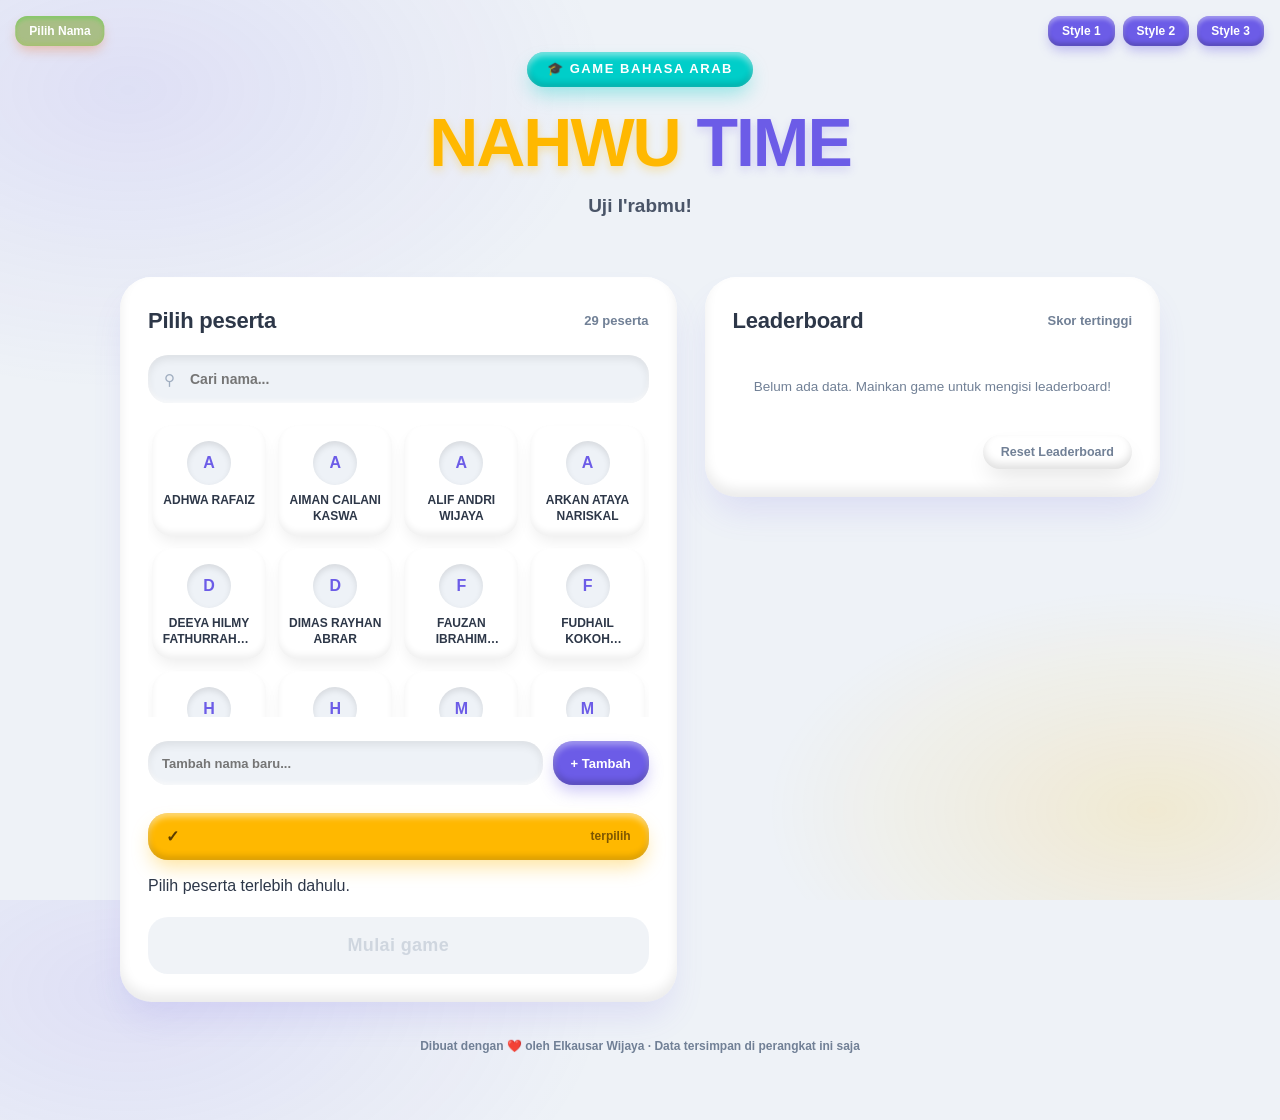
<file: index.html>
<!DOCTYPE html>
<html lang="id">
<head>
<meta charset="UTF-8">
<meta name="viewport" content="width=device-width, initial-scale=1.0">
<title>Nahwu Quiz — Bahasa Arab!</title>
<link id="theme-style" rel="stylesheet" href="style1.css">
</head>
<body>

<div class="wrap">

  <header class="hero">
    <span class="hero__eyebrow">🎓 Game Bahasa Arab</span>
    <h1 class="hero__title"><em>NAHWU</em> TIME</h1>
    <p class="hero__subtitle">Uji I'rabmu!</p>
  </header>
  <div class="link_picker">
    <button onclick="window.location.href='name-picker.html'">Pilih Nama</button>
  </div>
  <div class="style-switcher">
    <button onclick="changeStyle('style1.css')">Style 1</button>
    <button onclick="changeStyle('style2.css')">Style 2</button>
    <button onclick="changeStyle('style3.css')">Style 3</button>
  </div>

  <div class="grid-2">

    <!-- ============ PILIH PESERTA ============ -->
   <section class="panel">
  <div class="panel__head">
    <h2 class="panel__title">Pilih peserta</h2>
    <span class="panel__hint" id="participantCount"></span>
  </div>

  <div class="ps-search-row">
    <span class="ps-search-icon">&#9906;</span>
    <input
      type="search"
      id="participantSearch"
      class="ps-search-input"
      placeholder="Cari nama..."
      autocomplete="off"
      aria-label="Cari peserta"
    />
  </div>

  <div class="ps-list" id="participantList" role="list"></div>
  <p class="ps-empty" id="participantEmpty">Nama tidak ditemukan.</p>

  <div class="ps-add-row">
    <input
      type="text"
      id="addParticipantInput"
      class="ps-add-input"
      placeholder="Tambah nama baru..."
      maxlength="40"
      autocomplete="off"
      aria-label="Nama peserta baru"
    />
    <button type="button" id="addParticipantBtn" class="ps-add-btn">+ Tambah</button>
  </div>
  <p class="ps-add-error" id="addParticipantError"></p>

  <div class="ps-selected-bar" id="selectedBar" hidden>
    <span class="ps-selected-icon">&#10003;</span>
    <span class="ps-selected-name" id="selectedBarName"></span>
    <span class="ps-selected-label">terpilih</span>
  </div>

  <p class="select-warning" id="selectWarning">Pilih peserta terlebih dahulu.</p>
  <button class="cta" id="startBtn" disabled>Mulai game</button>
</section>

    <!-- ============ LEADERBOARD ============ -->
    <section class="panel">
      <div class="panel__head">
        <h2 class="panel__title">Leaderboard</h2>
        <span class="panel__hint">Skor tertinggi</span>
      </div>

      <div id="podium"></div>
      <table class="lb-table" id="lbTable">
        <thead>
          <tr>
            <th style="width:38px;">#</th>
            <th>Nama</th>
            <th style="text-align:right;">Skor</th>
          </tr>
        </thead>
        <tbody id="lbBody"></tbody>
      </table>
      <div id="lbEmpty" class="lb-empty" style="display:none;">Belum ada data. Mainkan game untuk mengisi leaderboard!</div>

      <div class="lb-actions">
        <button class="btn-ghost" id="resetLbBtn" type="button">Reset Leaderboard</button>
      </div>
    </section>

  </div>

  <p class="footer-note">Dibuat dengan ❤️ oleh Elkausar Wijaya · Data tersimpan di perangkat ini saja</p>
</div>

<!-- Confirm reset modal -->
<div class="modal-overlay" id="resetOverlay">
  <div class="modal">
    <div class="modal__icon">🗑️</div>
    <h3 class="modal__title">Reset Leaderboard?</h3>
    <p class="modal__text">Apakah Anda yakin ingin menghapus seluruh leaderboard? Tindakan ini tidak dapat dibatalkan.</p>
    <div class="modal__actions">
      <button class="btn-cancel" id="cancelResetBtn" type="button">Batal</button>
      <button class="btn-danger" id="confirmResetBtn" type="button">Ya, Hapus</button>
    </div>
  </div>
</div>

<script src="script.js"></script>
<script>
  document.addEventListener('DOMContentLoaded', EduQuiz.initIndexPage);
</script>
</body>
</html>
</file>
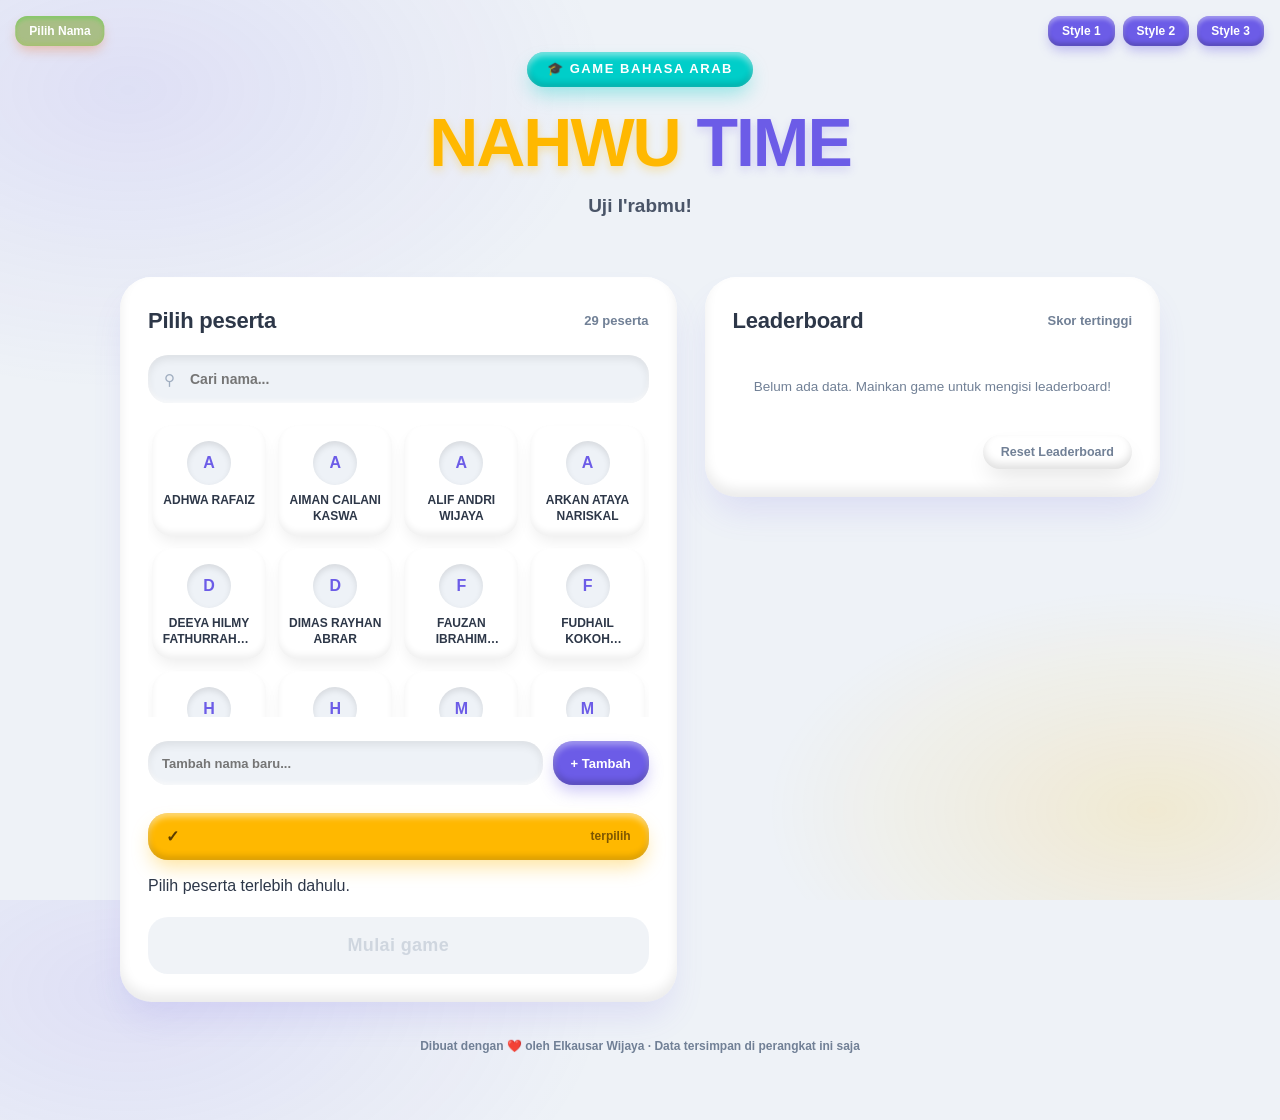
<file: game.html>
<!DOCTYPE html>
<html lang="id">
<head>
<meta charset="UTF-8">
<meta name="viewport" content="width=device-width, initial-scale=1.0">
<title>Nahwu Game — Bermain</title>
<link id="theme-style" rel="stylesheet" href="style1.css">
</head>
<body>

<div class="style-switcher">
    <button onclick="changeStyle('style1.css')">Style 1</button>
    <button onclick="changeStyle('style2.css')">Style 2</button>
    <button onclick="changeStyle('style3.css')">Style 3</button>
</div>

<div class="wrap">

  <div class="game-header">
    <div class="player-chip">
      <div class="player-chip__avatar" id="playerAvatar">?</div>
      <div>
        <div class="player-chip__label">Peserta</div>
        <div class="player-chip__name" id="playerName">-</div>
      </div>
    </div>

    <div class="timer-ring" id="timerRing" style="--pct:100;">
      <div class="timer-ring__face">
        <div class="timer-ring__time" id="timerText">02:00</div>
        <div class="timer-ring__unit">Waktu</div>
      </div>
    </div>

    <div class="score-chip">
      <div class="score-chip__label">Skor</div>
      <div class="score-chip__value" id="scoreValue">0</div>
    </div>
  </div>

  <div class="progress-row">
    <span id="progressLabel">Soal 1 / 10</span>
    <span id="progressPercent">0%</span>
  </div>
  <div class="progress-track">
    <div class="progress-fill" id="progressFill"></div>
  </div>

  <div class="question-card">
    <p class="question-card__text" id="questionText">Memuat soal...</p>
  </div>

  <div class="answers" id="answersGrid"></div>

  <p class="feedback" id="feedback">&nbsp;</p>

</div>

<!-- Game over modal -->
<div class="modal-overlay" id="resultOverlay">
  <div class="modal">
    <div class="modal__icon">🏁</div>
    <h3 class="modal__title">GAME SELESAI!</h3>
    <p class="modal__text" id="resultPlayer">👤 -</p>
    <div class="result-score" id="resultScore">0</div>
    <div class="result-stats">
      <span class="correct">
        <span class="num" id="resultCorrect">0</span>
        Jawaban Benar
      </span>
      <span class="wrong">
        <span class="num" id="resultWrong">0</span>
        Jawaban Salah
      </span>
    </div>
    <div class="modal__actions">
      <button class="btn-danger" style="flex:1;" id="backToMenuBtn" type="button">KEMBALI KE MENU</button>
    </div>
  </div>
</div>

<script src="script.js"></script>
<script>
  document.addEventListener('DOMContentLoaded', EduQuiz.initGamePage);
</script>
</body>
</html>
</file>
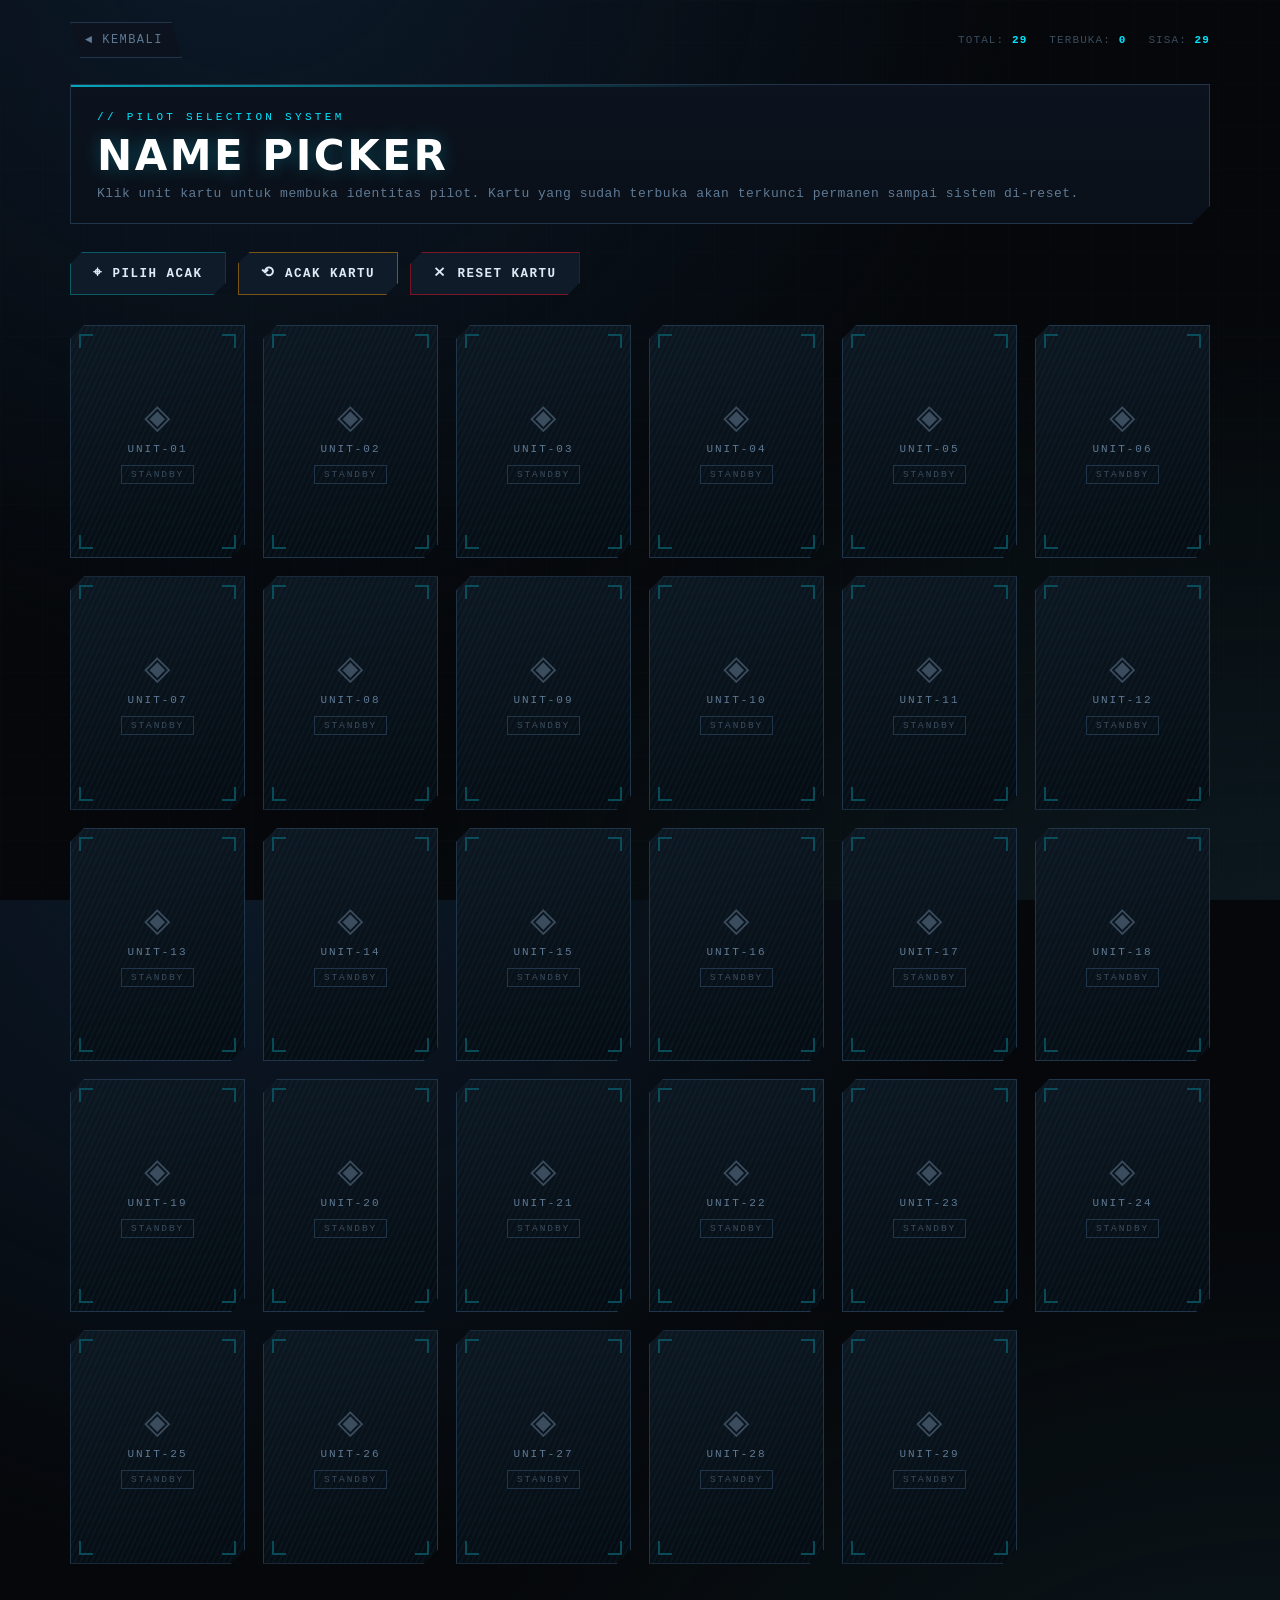
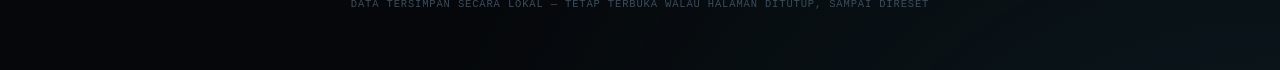
<file: name-picker.html>
<!DOCTYPE html>
<html lang="id">
<head>
<meta charset="UTF-8">
<meta name="viewport" content="width=device-width, initial-scale=1.0">
<title>NAME PICKER // PILOT SELECTION SYSTEM</title>
<style>
  /* ============================================================
     DESIGN TOKENS — Mecha / HUD theme
     ============================================================ */
  :root{
    --bg-void:#05070a;
    --bg-panel:#0c131e;
    --bg-panel-2:#101b29;
    --bg-card-front:#0e1721;
    --bg-card-back:#0a1f16;

    --accent-cyan:#00e5ff;
    --accent-cyan-dim:#0a5a68;
    --accent-amber:#ffb020;
    --accent-amber-dim:#7a5514;
    --accent-red:#ff3b5c;
    --accent-red-dim:#7a1626;
    --accent-green:#39ff9e;
    --accent-green-dim:#0f5a3a;

    --border-mech:#20344a;
    --text-primary:#dcebf5;
    --text-dim:#5f7994;
    --text-faint:#3a4c5e;

    --font-display:'Eurostile','Orbitron','Segoe UI',system-ui,sans-serif;
    --font-mono:'Consolas','SFMono-Regular','Courier New',monospace;
  }

  *{ box-sizing:border-box; }
  html,body{ height:100%; }

  body{
    margin:0;
    min-height:100vh;
    background:
      radial-gradient(ellipse at 20% -10%, #0c1a2a 0%, transparent 55%),
      radial-gradient(ellipse at 100% 110%, #0c1a20 0%, transparent 50%),
      var(--bg-void);
    color:var(--text-primary);
    font-family:var(--font-mono);
    letter-spacing:.02em;
    overflow-x:hidden;
  }

  /* faint scanline + grid overlay across whole page */
  body::before{
    content:"";
    position:fixed; inset:0;
    background-image:
      linear-gradient(var(--border-mech) 1px, transparent 1px),
      linear-gradient(90deg, var(--border-mech) 1px, transparent 1px);
    background-size:42px 42px;
    opacity:.06;
    pointer-events:none;
    z-index:0;
  }

  ::selection{ background:var(--accent-cyan); color:#001217; }

  /* ============================================================
     LAYOUT SHELL
     ============================================================ */
  .shell{
    position:relative;
    z-index:1;
    max-width:1180px;
    margin:0 auto;
    padding:22px 20px 60px;
  }

  /* ---------- top bar ---------- */
  .topbar{
    display:flex;
    align-items:center;
    justify-content:space-between;
    gap:16px;
    margin-bottom:26px;
  }

  .btn-back{
    display:inline-flex;
    align-items:center;
    gap:8px;
    padding:10px 18px 10px 14px;
    background:var(--bg-panel);
    border:1px solid var(--border-mech);
    color:var(--text-dim);
    text-decoration:none;
    font-family:var(--font-mono);
    font-size:12px;
    letter-spacing:.12em;
    text-transform:uppercase;
    clip-path:polygon(0 0,calc(100% - 10px) 0,100% 100%,10px 100%);
    transition:color .15s ease, border-color .15s ease, background .15s ease;
  }
  .btn-back:hover{
    color:var(--accent-cyan);
    border-color:var(--accent-cyan-dim);
    background:#0e1c26;
  }

  .sys-readout{
    display:flex;
    gap:22px;
    font-size:11px;
    color:var(--text-faint);
    letter-spacing:.1em;
    text-transform:uppercase;
  }
  .sys-readout span b{
    color:var(--accent-cyan);
    font-weight:600;
  }

  /* ---------- header / hero ---------- */
  .hero{
    position:relative;
    padding:26px 26px 22px;
    margin-bottom:28px;
    background:linear-gradient(180deg,var(--bg-panel) 0%, #091019 100%);
    border:1px solid var(--border-mech);
    clip-path:polygon(0 0, 100% 0, 100% calc(100% - 18px), calc(100% - 18px) 100%, 0 100%);
  }
  .hero::after{
    content:"";
    position:absolute; left:0; right:0; top:0; height:2px;
    background:linear-gradient(90deg, var(--accent-cyan), transparent 60%);
    opacity:.7;
  }
  .hero-eyebrow{
    font-size:11px;
    color:var(--accent-cyan);
    letter-spacing:.3em;
    text-transform:uppercase;
    margin-bottom:8px;
  }
  .hero h1{
    font-family:var(--font-display);
    font-size:clamp(26px,4.5vw,42px);
    margin:0 0 6px;
    letter-spacing:.06em;
    text-transform:uppercase;
    color:#fff;
    text-shadow:0 0 18px rgba(0,229,255,.25);
  }
  .hero p{
    margin:0;
    font-size:13px;
    color:var(--text-dim);
    letter-spacing:.04em;
  }

  /* ---------- controls ---------- */
  .controls{
    display:flex;
    flex-wrap:wrap;
    gap:12px;
    margin-bottom:30px;
  }
  .btn{
    position:relative;
    display:inline-flex;
    align-items:center;
    gap:10px;
    padding:13px 22px;
    font-family:var(--font-mono);
    font-size:12.5px;
    font-weight:600;
    letter-spacing:.12em;
    text-transform:uppercase;
    background:var(--bg-panel-2);
    border:1px solid var(--border-mech);
    color:var(--text-primary);
    cursor:pointer;
    clip-path:polygon(12px 0,100% 0,100% calc(100% - 12px),calc(100% - 12px) 100%,0 100%,0 12px);
    transition:transform .12s ease, box-shadow .15s ease, border-color .15s ease, background .15s ease, color .15s ease;
  }
  .btn:active{ transform:translateY(1px) scale(.98); }
  .btn:disabled{
    opacity:.35;
    cursor:not-allowed;
    filter:grayscale(.4);
  }
  .btn .ico{ font-size:15px; line-height:1; }

  .btn-random{ border-color:var(--accent-cyan-dim); }
  .btn-random:not(:disabled):hover{
    border-color:var(--accent-cyan);
    color:var(--accent-cyan);
    box-shadow:0 0 22px -6px rgba(0,229,255,.55);
    background:#0d1c24;
  }

  .btn-shuffle{ border-color:var(--accent-amber-dim); }
  .btn-shuffle:not(:disabled):hover{
    border-color:var(--accent-amber);
    color:var(--accent-amber);
    box-shadow:0 0 22px -6px rgba(255,176,32,.5);
    background:#241a0c;
  }

  .btn-reset{ border-color:var(--accent-red-dim); }
  .btn-reset:not(:disabled):hover{
    border-color:var(--accent-red);
    color:var(--accent-red);
    box-shadow:0 0 22px -6px rgba(255,59,92,.5);
    background:#240d13;
  }

  .toast{
    font-size:11.5px;
    letter-spacing:.08em;
    color:var(--accent-green);
    text-transform:uppercase;
    display:flex;
    align-items:center;
    min-height:16px;
    opacity:0;
    transition:opacity .25s ease;
  }
  .toast.show{ opacity:1; }

  /* ============================================================
     CARD GRID
     ============================================================ */
  .grid{
    display:grid;
    grid-template-columns:repeat(auto-fill,minmax(160px,1fr));
    gap:18px;
  }

  .card{
    perspective:1000px;
    aspect-ratio:3/4;
    cursor:pointer;
  }
  .card.locked-open{ cursor:default; }

  .card-inner{
    position:relative;
    width:100%; height:100%;
    transform-style:preserve-3d;
    transition:transform .65s cubic-bezier(.2,.8,.25,1);
  }
  .card.opened .card-inner{ transform:rotateY(180deg); }

  .card.pulse .card-inner{
    animation:pulseGlow .65s ease;
  }
  @keyframes pulseGlow{
    0%{ filter:drop-shadow(0 0 0px rgba(57,255,158,0)); }
    40%{ filter:drop-shadow(0 0 16px rgba(57,255,158,.85)); }
    100%{ filter:drop-shadow(0 0 0px rgba(57,255,158,0)); }
  }

  .card.shake .card-inner{ animation:shakeCard .32s ease; }
  @keyframes shakeCard{
    0%,100%{ transform:translateX(0); }
    25%{ transform:translateX(-4px); }
    75%{ transform:translateX(4px); }
  }

  .card.reshuffling .card-inner{ animation:spinShuffle .5s ease; }
  @keyframes spinShuffle{
    0%{ transform:rotateY(0) scale(1); }
    50%{ transform:rotateY(90deg) scale(.92); }
    100%{ transform:rotateY(0) scale(1); }
  }

  .face{
    position:absolute; inset:0;
    backface-visibility:hidden;
    display:flex;
    flex-direction:column;
    align-items:center;
    justify-content:center;
    padding:14px;
    border:1px solid var(--border-mech);
    clip-path:polygon(14px 0,100% 0,100% calc(100% - 14px),calc(100% - 14px) 100%,0 100%,0 14px);
    text-align:center;
  }

  /* ---- FRONT (closed / standby) ---- */
  .face-front{
    background:
      repeating-linear-gradient(115deg, rgba(0,229,255,.035) 0 2px, transparent 2px 5px),
      linear-gradient(160deg,var(--bg-card-front) 0%, #060b12 100%);
    border-color:var(--border-mech);
  }
  .card:hover .face-front{ border-color:var(--accent-cyan-dim); }

  .face-front .corner{
    position:absolute;
    width:14px; height:14px;
    border:2px solid var(--accent-cyan-dim);
    opacity:.8;
  }
  .face-front .corner.tl{ top:8px; left:8px; border-right:none; border-bottom:none; }
  .face-front .corner.tr{ top:8px; right:8px; border-left:none; border-bottom:none; }
  .face-front .corner.bl{ bottom:8px; left:8px; border-right:none; border-top:none; }
  .face-front .corner.br{ bottom:8px; right:8px; border-left:none; border-top:none; }
  .card:hover .face-front .corner{ border-color:var(--accent-cyan); }

  .front-glyph{
    font-family:var(--font-display);
    font-size:34px;
    color:var(--text-faint);
    line-height:1;
    margin-bottom:10px;
    transition:color .2s ease;
  }
  .card:hover .front-glyph{ color:var(--accent-cyan-dim); }

  .front-id{
    font-size:11px;
    letter-spacing:.18em;
    color:var(--text-dim);
    text-transform:uppercase;
  }
  .front-status{
    margin-top:10px;
    font-size:9.5px;
    letter-spacing:.2em;
    color:var(--text-faint);
    text-transform:uppercase;
    padding:3px 9px;
    border:1px solid var(--border-mech);
  }

  /* ---- BACK (revealed / deployed) ---- */
  .face-back{
    transform:rotateY(180deg);
    background:linear-gradient(160deg,#0d2318 0%, var(--bg-card-back) 100%);
    border-color:var(--accent-green-dim);
    box-shadow:inset 0 0 30px -8px rgba(57,255,158,.25);
  }
  .back-tag{
    font-size:9.5px;
    letter-spacing:.22em;
    color:var(--accent-green);
    text-transform:uppercase;
    margin-bottom:10px;
    opacity:.85;
  }
  .back-name{
    font-family:var(--font-display);
    font-size:clamp(15px,3vw,20px);
    color:#fff;
    letter-spacing:.03em;
    line-height:1.25;
    text-shadow:0 0 14px rgba(57,255,158,.35);
    word-break:break-word;
  }
  .back-bar{
    margin-top:12px;
    width:70%;
    height:2px;
    background:linear-gradient(90deg,transparent,var(--accent-green),transparent);
    opacity:.7;
  }

  /* ---------- footer ---------- */
  .footer-note{
    margin-top:34px;
    font-size:10.5px;
    color:var(--text-faint);
    letter-spacing:.08em;
    text-align:center;
  }

  @media (max-width:520px){
    .topbar{ flex-direction:column; align-items:flex-start; gap:12px; }
    .grid{ grid-template-columns:repeat(auto-fill,minmax(130px,1fr)); }
  }

  /* respect reduced motion */
  @media (prefers-reduced-motion: reduce){
    .card-inner, .btn, .btn-back{ transition:none !important; }
    .card.pulse .card-inner, .card.shake .card-inner, .card.reshuffling .card-inner{ animation:none !important; }
  }

  /* keyboard focus visibility */
  .card:focus-visible .face-front,
  .card:focus-visible .face-back{ outline:2px solid var(--accent-cyan); outline-offset:2px; }
  .btn:focus-visible, .btn-back:focus-visible{ outline:2px solid var(--accent-cyan); outline-offset:2px; }
</style>
</head>
<body>

<div class="shell">

  <div class="topbar">
    <!-- ================================================================
         TOMBOL KEMBALI
         Ganti href="#" di bawah ini dengan link tujuan Anda.
         ================================================================ -->
    <a href="index.html" id="backBtn" class="btn-back">◄ KEMBALI</a>

    <div class="sys-readout">
      <span>TOTAL: <b id="statTotal">0</b></span>
      <span>TERBUKA: <b id="statOpened">0</b></span>
      <span>SISA: <b id="statRemaining">0</b></span>
    </div>
  </div>

  <div class="hero">
    <div class="hero-eyebrow">// PILOT SELECTION SYSTEM</div>
    <h1>Name Picker</h1>
    <p>Klik unit kartu untuk membuka identitas pilot. Kartu yang sudah terbuka akan terkunci permanen sampai sistem di-reset.</p>
  </div>

  <div class="controls">
    <button class="btn btn-random" id="btnRandom">
      <span class="ico">⌖</span> PILIH ACAK
    </button>
    <button class="btn btn-shuffle" id="btnShuffle">
      <span class="ico">⟲</span> ACAK KARTU
    </button>
    <button class="btn btn-reset" id="btnReset">
      <span class="ico">⨯</span> RESET KARTU
    </button>
    <div class="toast" id="toast"></div>
  </div>

  <div class="grid" id="grid"></div>

  <div class="footer-note">DATA TERSIMPAN SECARA LOKAL &mdash; TETAP TERBUKA WALAU HALAMAN DITUTUP, SAMPAI DIRESET</div>

</div>

<script>
(function(){
  "use strict";

  /* ============================================================
     DAFTAR NAMA — silakan isi manual sesuai kebutuhan Anda.
     Boleh diisi berapa pun jumlahnya, grid akan menyesuaikan.
     ============================================================ */
  var NAMES = ["ADHWA RAFAIZ", "AIMAN CAILANI KASWA", "ALIF ANDRI WIJAYA", "ARKAN ATAYA NARISKAL", "DEEYA HILMY FATHURRAHMAN", "DIMAS RAYHAN ABRAR", "FAUZAN IBRAHIM HISYAM", "FUDHAIL KOKOH ALFATIH", "HABIL RAMA ABDILLAH", "HAFIZ YUSUF WARDHANA", "M. RAFIF SAVA ARIVYA", "M.ALHAFIZ", "MUHAMMAD ABDUL RAHMAN", "MUHAMMAD MARFEL", "MUHAMMAD NAUFAL", "MUHAMMAD NUR HASSAN SYAHME", "MUHAMMAD NUR HUSEIN SYAHME", "PARNAUNGAN SITOMPUL", "RAFA HABIB MAHASIN", "SALMAN AL-FARISY YUNUS", "SHABIAN AL BELDEN", "YAZID HILAL ERDANI", "YUSUF FAHRI NUR HIDAYAT", "ZAIDAN FARHAN MU'AFA", "ZAMZAMI ABDULLAH", "ABDUL KARIM ZAIDAN", "AQIL FATHURRAHMAN SAFIY", "AZZAM HAFIZH SYAUQI", "MUHAMMAD SHODIQ MURTADHO"];

  var STORAGE_KEY = "mecha_name_picker_state_v1";

  var grid = document.getElementById("grid");
  var btnRandom = document.getElementById("btnRandom");
  var btnShuffle = document.getElementById("btnShuffle");
  var btnReset = document.getElementById("btnReset");
  var toastEl = document.getElementById("toast");
  var statTotal = document.getElementById("statTotal");
  var statOpened = document.getElementById("statOpened");
  var statRemaining = document.getElementById("statRemaining");

  var state = null; // { names:[...], order:[nameIndexPerPosition], opened:[bool...] }
  var toastTimer = null;

  function shuffleArray(arr){
    var a = arr.slice();
    for(var i=a.length-1;i>0;i--){
      var j = Math.floor(Math.random()*(i+1));
      var tmp=a[i]; a[i]=a[j]; a[j]=tmp;
    }
    return a;
  }

  function freshState(){
    var idx = [];
    for(var i=0;i<NAMES.length;i++) idx.push(i);
    return {
      names: NAMES.slice(),
      order: shuffleArray(idx),
      opened: new Array(NAMES.length).fill(false)
    };
  }

  function loadState(){
    try{
      var raw = localStorage.getItem(STORAGE_KEY);
      if(!raw) return freshState();
      var parsed = JSON.parse(raw);
      // kalau daftar nama berubah (jumlah/isi beda), mulai ulang sesi baru
      if(!parsed || !Array.isArray(parsed.names) || JSON.stringify(parsed.names) !== JSON.stringify(NAMES)){
        return freshState();
      }
      if(!Array.isArray(parsed.order) || !Array.isArray(parsed.opened) ||
         parsed.order.length !== NAMES.length || parsed.opened.length !== NAMES.length){
        return freshState();
      }
      return parsed;
    }catch(e){
      return freshState();
    }
  }

  function saveState(){
    try{
      localStorage.setItem(STORAGE_KEY, JSON.stringify(state));
    }catch(e){ /* penyimpanan tidak tersedia, lanjut tanpa persistensi */ }
  }

  function showToast(msg){
    toastEl.textContent = msg;
    toastEl.classList.add("show");
    clearTimeout(toastTimer);
    toastTimer = setTimeout(function(){ toastEl.classList.remove("show"); }, 2200);
  }

  function updateStats(){
    var openedCount = state.opened.filter(Boolean).length;
    statTotal.textContent = NAMES.length;
    statOpened.textContent = openedCount;
    statRemaining.textContent = NAMES.length - openedCount;
    btnRandom.disabled = openedCount >= NAMES.length;
    btnShuffle.disabled = openedCount >= NAMES.length;
  }

  function render(){
    grid.innerHTML = "";
    state.order.forEach(function(nameIndex, position){
      var isOpen = !!state.opened[position];

      var card = document.createElement("div");
      card.className = "card" + (isOpen ? " opened locked-open" : "");
      card.setAttribute("tabindex", "0");
      card.setAttribute("role", "button");
      card.setAttribute("data-position", position);
      card.setAttribute("aria-label", isOpen ? ("Terbuka: " + state.names[nameIndex]) : "Kartu tertutup, klik untuk membuka");

      var inner = document.createElement("div");
      inner.className = "card-inner";

      var front = document.createElement("div");
      front.className = "face face-front";
      front.innerHTML =
        '<span class="corner tl"></span><span class="corner tr"></span>' +
        '<span class="corner bl"></span><span class="corner br"></span>' +
        '<div class="front-glyph">◈</div>' +
        '<div class="front-id">UNIT-' + String(position+1).padStart(2,"0") + '</div>' +
        '<div class="front-status">STANDBY</div>';

      var back = document.createElement("div");
      back.className = "face face-back";
      back.innerHTML =
        '<div class="back-tag">PILOT TERKUNCI</div>' +
        '<div class="back-name"></div>' +
        '<div class="back-bar"></div>';
      back.querySelector(".back-name").textContent = state.names[nameIndex];

      inner.appendChild(front);
      inner.appendChild(back);
      card.appendChild(inner);
      grid.appendChild(card);

      card.addEventListener("click", function(){ handleCardActivate(position, card); });
      card.addEventListener("keydown", function(ev){
        if(ev.key === "Enter" || ev.key === " "){
          ev.preventDefault();
          handleCardActivate(position, card);
        }
      });
    });
    updateStats();
  }

  function handleCardActivate(position, cardEl){
    if(state.opened[position]){
      // sudah terbuka: beri feedback kecil, tidak bisa ditutup lagi
      cardEl.classList.remove("shake");
      void cardEl.offsetWidth;
      cardEl.classList.add("shake");
      return;
    }
    openPosition(position, cardEl);
  }

  function openPosition(position, cardEl){
    state.opened[position] = true;
    saveState();
    if(cardEl){
      cardEl.classList.add("opened", "locked-open");
      cardEl.classList.add("pulse");
      cardEl.setAttribute("aria-label", "Terbuka: " + state.names[state.order[position]]);
    }
    updateStats();
  }

  function pickRandom(){
    var closedPositions = [];
    state.opened.forEach(function(v,i){ if(!v) closedPositions.push(i); });
    if(closedPositions.length === 0){
      showToast("SEMUA KARTU SUDAH TERBUKA");
      return;
    }
    var pick = closedPositions[Math.floor(Math.random()*closedPositions.length)];
    var cardEl = grid.querySelector('.card[data-position="' + pick + '"]');
    openPosition(pick, cardEl);
    if(cardEl){
      cardEl.scrollIntoView({ behavior:"smooth", block:"center" });
    }
    showToast("TERPILIH: " + state.names[state.order[pick]]);
  }

  function shuffleClosedCards(){
    var closedPositions = [];
    state.opened.forEach(function(v,i){ if(!v) closedPositions.push(i); });
    if(closedPositions.length <= 1){
      showToast("TIDAK CUKUP KARTU UNTUK DIACAK");
      return;
    }
    var nameIdsAtClosed = closedPositions.map(function(p){ return state.order[p]; });
    var shuffled = shuffleArray(nameIdsAtClosed);
    closedPositions.forEach(function(p, i){ state.order[p] = shuffled[i]; });
    saveState();

    closedPositions.forEach(function(p){
      var cardEl = grid.querySelector('.card[data-position="' + p + '"]');
      if(cardEl){
        cardEl.classList.remove("reshuffling");
        void cardEl.offsetWidth;
        cardEl.classList.add("reshuffling");
      }
    });
    showToast("KARTU TERTUTUP TELAH DIACAK");
  }

  function resetAll(){
    state = freshState();
    saveState();
    render();
    showToast("SISTEM DIRESET");
  }

  btnRandom.addEventListener("click", pickRandom);
  btnShuffle.addEventListener("click", shuffleClosedCards);
  btnReset.addEventListener("click", function(){
    if(window.confirm("Reset semua kartu? Semua identitas yang sudah terbuka akan tersembunyi kembali.")){
      resetAll();
    }
  });

  state = loadState();
  render();
})();
</script>

</body>
</html>
</file>
<file: style1.css>
/* ============================================================
   EDU QUIZ — Design Tokens (Claymorphism)
   ============================================================ */
:root {
  /* Clay Pastel Base Background */
  --bg: #EEF2F7;
  --bg-2: #E2E8F0;
  --surface: #FFFFFF;

  /* Clay Color Palette (Vibrant & Playful) */
  --primary: #6C5CE7;      /* Vibrant Purple */
  --accent: #FFB800;       /* Warm Clay Amber */
  --accent-ink: #5C3D00;
  --accent-2: #00CEC9;     /* Bright Teal */
  --success: #2ED573;      /* Clay Green */
  --success-ink: #004D25;
  --danger: #FF4757;       /* Clay Coral Red */
  --danger-ink: #4A0008;

  /* Typography Colors */
  --text: #2D3748;
  --text-dim: #4A5568;
  --text-faint: #718096;
  --text-muted: #A0AEC0;

  /* Clay Rounded Corners */
  --radius-lg: 32px;
  --radius-md: 20px;
  --radius-sm: 14px;

  /* Base Clay Shadows */
  --clay-card-shadow: 
    0 20px 35px -8px rgba(108, 92, 231, 0.15),
    inset 0 -8px 12px rgba(0, 0, 0, 0.08),
    inset 0 8px 12px rgba(255, 255, 255, 0.9);

  --clay-btn-shadow: 
    0 12px 24px -6px rgba(0, 0, 0, 0.12),
    inset 0 -5px 8px rgba(0, 0, 0, 0.12),
    inset 0 5px 8px rgba(255, 255, 255, 0.6);

  --clay-pressed-shadow: 
    0 4px 8px rgba(0, 0, 0, 0.06),
    inset 0 6px 10px rgba(0, 0, 0, 0.15),
    inset 0 -4px 6px rgba(255, 255, 255, 0.5);

  --font-display: -apple-system, "Segoe UI", "Helvetica Neue", Arial, sans-serif;
  --font-body: -apple-system, "Segoe UI", "Helvetica Neue", Arial, sans-serif;
}

/* Posisi melayang di kanan atas */
.style-switcher {
  position: fixed;
  top: 16px;
  right: 16px;
  display: flex;
  gap: 8px;
  z-index: 9999;
}

.link_picker {
  position: fixed;
  top: 16px;
  left: 60px;
  display: flex;
  transform: translateX(-50%);
  z-index: 16px;
}

.link_picker button {
  padding: 8px 14px;
  border: none;
  border-radius: 12px;
  background: #99b366c6;
  color: #FFFFFF;
  font-size: 12px;
  font-weight: 800;
  cursor: pointer;
  box-shadow: 
    0 6px 12px -2px rgba(235, 124, 64, 0.4),
    inset 0 -3px 4px rgba(158, 201, 39, 0.2),
    inset 0 3px 4px rgba(81, 214, 63, 0.4);
  transition: all 0.2s ease;
}

.link_picker button:hover {
  transform: translateY(-2px);
}

.link_picker button:active {
  transform: translateY(1px);
  box-shadow: inset 0 3px 6px rgba(0, 0, 0, 0.2);
}

/* Styling tombol menyesuaikan tema Claymorphism */
.style-switcher button {
  padding: 8px 14px;
  border: none;
  border-radius: 12px;
  background: #6C5CE7;
  color: #FFFFFF;
  font-size: 12px;
  font-weight: 800;
  cursor: pointer;
  box-shadow: 
    0 6px 12px -2px rgba(108, 92, 231, 0.4),
    inset 0 -3px 4px rgba(0, 0, 0, 0.2),
    inset 0 3px 4px rgba(255, 255, 255, 0.4);
  transition: all 0.2s ease;
}

.style-switcher button:hover {
  transform: translateY(-2px);
}

.style-switcher button:active {
  transform: translateY(1px);
  box-shadow: inset 0 3px 6px rgba(0, 0, 0, 0.2);
}

*, *::before, *::after { box-sizing: border-box; }
html, body { height: 100%; }
body {
  margin: 0;
  min-height: 100vh;
  background: 
    radial-gradient(800px 500px at 10% 10%, rgba(108, 92, 231, 0.12), transparent 60%),
    radial-gradient(700px 400px at 90% 90%, rgba(255, 184, 0, 0.15), transparent 55%),
    var(--bg);
  color: var(--text);
  font-family: var(--font-body);
  -webkit-font-smoothing: antialiased;
  line-height: 1.45;
}

h1, h2, h3 { font-family: var(--font-display); margin: 0; }
p { margin: 0; }
button { font-family: inherit; border: none; outline: none; }
img { max-width: 100%; }

/* Focus visibility */
a:focus-visible, button:focus-visible, [tabindex]:focus-visible {
  outline: 3px solid var(--primary);
  outline-offset: 3px;
}

@media (prefers-reduced-motion: reduce) {
  * { animation-duration: 0.001ms !important; animation-iteration-count: 1 !important; transition-duration: 0.001ms !important; }
}

.wrap {
  max-width: 1080px;
  margin: 0 auto;
  padding: 32px 20px 64px;
}

/* ============================================================
   HEADER / HERO
   ============================================================ */
.hero {
  text-align: center;
  padding: 20px 0 32px;
  position: relative;
}
.hero__eyebrow {
  display: inline-flex;
  align-items: center;
  gap: 8px;
  font-size: 13px;
  letter-spacing: .12em;
  text-transform: uppercase;
  color: #FFFFFF;
  font-weight: 800;
  background: var(--accent-2);
  padding: 8px 20px;
  border-radius: 999px;
  margin-bottom: 18px;
  box-shadow: 
    0 10px 20px -4px rgba(0, 206, 201, 0.4),
    inset 0 -4px 6px rgba(0, 0, 0, 0.15),
    inset 0 4px 6px rgba(255, 255, 255, 0.5);
}
.hero__title {
  font-size: clamp(40px, 8vw, 68px);
  font-weight: 900;
  letter-spacing: -.03em;
  line-height: 1.1;
  color: var(--primary);
  text-shadow: 0 4px 10px rgba(108, 92, 231, 0.2);
}
.hero__title em {
  font-style: normal;
  color: var(--accent);
  text-shadow: 0 4px 10px rgba(255, 184, 0, 0.3);
}
.hero__subtitle {
  margin-top: 12px;
  font-size: clamp(15px, 2.4vw, 19px);
  color: var(--text-dim);
  font-weight: 600;
}

/* ============================================================
   LAYOUT & PANELS
   ============================================================ */
.grid-2 {
  display: grid;
  grid-template-columns: 1.1fr .9fr;
  gap: 28px;
  margin-top: 26px;
  align-items: start;
}
@media (max-width: 860px) {
  .grid-2 { grid-template-columns: 1fr; }
}

/* Clay Panel */
.panel {
  background: var(--surface);
  border-radius: var(--radius-lg);
  padding: 28px;
  box-shadow: var(--clay-card-shadow);
  transform: translateZ(0);
}
.panel__head {
  display: flex;
  align-items: center;
  justify-content: space-between;
  margin-bottom: 18px;
  gap: 10px;
  flex-wrap: wrap;
}
.panel__title {
  font-size: 22px;
  font-weight: 900;
  letter-spacing: -.01em;
  color: var(--text);
}
.panel__hint {
  font-size: 13px;
  color: var(--text-faint);
  font-weight: 600;
}

/* ── Participant Picker ─────────────────────────────── */
.ps-search-row {
  position: relative;
  margin-bottom: 14px;
}
.ps-search-icon {
  position: absolute;
  left: 16px;
  top: 50%;
  transform: translateY(-50%);
  color: var(--text-muted);
  font-size: 15px;
  pointer-events: none;
  line-height: 1;
}
/* Clay Inset Input */
.ps-search-input {
  width: 100%;
  height: 48px;
  padding: 0 16px 0 42px;
  border: none;
  border-radius: var(--radius-md);
  background: var(--bg);
  box-shadow: 
    inset 0 4px 8px rgba(0, 0, 0, 0.08),
    inset 0 -2px 4px rgba(255, 255, 255, 0.8);
  color: var(--text);
  font-size: 14px;
  font-weight: 600;
  font-family: inherit;
  outline: none;
  transition: box-shadow .2s ease;
}
.ps-search-input:focus {
  box-shadow: 
    inset 0 5px 10px rgba(108, 92, 231, 0.2),
    0 0 0 3px rgba(108, 92, 231, 0.2);
}

/* Grid daftar peserta */
.ps-list {
  display: grid;
  grid-template-columns: repeat(auto-fill, minmax(110px, 1fr));
  gap: 12px;
  max-height: 300px;
  overflow-y: auto;
  margin-bottom: 10px;
  padding: 8px 4px;
  scrollbar-width: thin;
}
.ps-list::-webkit-scrollbar { width: 6px; }
.ps-list::-webkit-scrollbar-thumb { background: var(--text-muted); border-radius: 10px; }

/* Clay Participant Card */
.participant {
  position: relative;
  display: flex;
  flex-direction: column;
  align-items: center;
  gap: 8px;
  padding: 16px 10px 12px;
  background: #FFFFFF;
  border-radius: var(--radius-md);
  box-shadow: 
    0 8px 16px -4px rgba(0, 0, 0, 0.08),
    inset 0 -4px 6px rgba(0, 0, 0, 0.06),
    inset 0 4px 6px rgba(255, 255, 255, 0.9);
  cursor: pointer;
  color: var(--text);
  text-align: center;
  transition: all 0.2s cubic-bezier(0.34, 1.56, 0.64, 1);
  min-width: 0;
}
.participant:hover {
  transform: translateY(-4px) scale(1.02);
  box-shadow: 
    0 14px 24px -4px rgba(0, 0, 0, 0.12),
    inset 0 -4px 6px rgba(0, 0, 0, 0.06),
    inset 0 4px 6px rgba(255, 255, 255, 0.9);
}
.participant:active {
  transform: translateY(2px) scale(0.98);
  box-shadow: var(--clay-pressed-shadow);
}

.participant__avatar {
  width: 44px;
  height: 44px;
  border-radius: 50%;
  display: flex;
  align-items: center;
  justify-content: center;
  font-size: 16px;
  font-weight: 800;
  background: var(--bg);
  box-shadow: 
    inset 0 3px 6px rgba(0, 0, 0, 0.1),
    0 2px 4px rgba(255, 255, 255, 0.8);
  color: var(--primary);
  flex-shrink: 0;
}

.participant__name {
  font-size: 12px;
  font-weight: 700;
  line-height: 1.3;
  word-break: break-word;
  overflow: hidden;
  display: -webkit-box;
  -webkit-line-clamp: 2;
  -webkit-box-orient: vertical;
  width: 100%;
}

/* State Terpilih */
.participant.is-active {
  background: var(--primary);
  color: #FFFFFF;
  box-shadow: 
    0 12px 24px -4px rgba(108, 92, 231, 0.4),
    inset 0 -5px 8px rgba(0, 0, 0, 0.2),
    inset 0 5px 8px rgba(255, 255, 255, 0.4);
}
.participant.is-active .participant__avatar {
  background: var(--accent);
  color: var(--accent-ink);
  box-shadow: 
    inset 0 -3px 5px rgba(0, 0, 0, 0.2),
    inset 0 3px 5px rgba(255, 255, 255, 0.6);
}
.participant.is-active::after {
  content: "✓";
  position: absolute;
  top: 6px;
  right: 8px;
  font-size: 12px;
  font-weight: 900;
  color: #FFFFFF;
}

.ps-empty {
  display: none;
  text-align: center;
  padding: 20px 0 12px;
  font-size: 13px;
  color: var(--text-muted);
}
.ps-empty.is-visible { display: block; }

/* Tambah Peserta Baru */
.ps-add-row {
  display: flex;
  gap: 10px;
  padding-top: 14px;
  margin-top: 8px;
}
.ps-add-input {
  flex: 1;
  height: 44px;
  padding: 0 14px;
  border: none;
  border-radius: var(--radius-md);
  background: var(--bg);
  box-shadow: 
    inset 0 4px 8px rgba(0, 0, 0, 0.08),
    inset 0 -2px 4px rgba(255, 255, 255, 0.8);
  color: var(--text);
  font-size: 13px;
  font-weight: 600;
  font-family: inherit;
  outline: none;
}
.ps-add-btn {
  height: 44px;
  padding: 0 18px;
  white-space: nowrap;
  font-size: 13px;
  font-weight: 800;
  border-radius: var(--radius-md);
  background: var(--primary);
  color: #FFFFFF;
  box-shadow: 
    0 8px 16px -2px rgba(108, 92, 231, 0.35),
    inset 0 -4px 6px rgba(0, 0, 0, 0.2),
    inset 0 4px 6px rgba(255, 255, 255, 0.4);
  cursor: pointer;
  transition: all 0.2s cubic-bezier(0.34, 1.56, 0.64, 1);
}
.ps-add-btn:hover {
  transform: translateY(-2px);
  box-shadow: 0 12px 20px -2px rgba(108, 92, 231, 0.45), inset 0 -4px 6px rgba(0, 0, 0, 0.2), inset 0 4px 6px rgba(255, 255, 255, 0.4);
}
.ps-add-btn:active {
  transform: translateY(2px);
  box-shadow: var(--clay-pressed-shadow);
}

.ps-add-error {
  font-size: 12px;
  color: var(--danger);
  min-height: 18px;
  margin: 4px 0 6px;
  font-weight: 700;
}

/* Clay Selected Bar */
.ps-selected-bar {
  display: flex;
  align-items: center;
  gap: 10px;
  background: var(--accent);
  color: var(--accent-ink);
  border-radius: var(--radius-md);
  padding: 12px 18px;
  margin-bottom: 14px;
  font-size: 14px;
  box-shadow: 
    0 10px 20px -4px rgba(255, 184, 0, 0.4),
    inset 0 -4px 6px rgba(0, 0, 0, 0.15),
    inset 0 4px 6px rgba(255, 255, 255, 0.5);
}
.ps-selected-icon { font-size: 16px; font-weight: 900; }
.ps-selected-name {
  font-weight: 800;
  flex: 1;
  overflow: hidden;
  text-overflow: ellipsis;
  white-space: nowrap;
}
.ps-selected-label { font-size: 12px; opacity: 0.8; font-weight: 700; }

/* Big Clay CTA Button */
.cta {
  width: 100%;
  margin-top: 20px;
  padding: 18px 24px;
  border-radius: var(--radius-md);
  font-size: 18px;
  font-weight: 900;
  letter-spacing: .02em;
  color: var(--accent-ink);
  background: linear-gradient(135deg, #FFC72C, #FF9E00);
  box-shadow: 
    0 16px 32px -4px rgba(255, 158, 0, 0.45),
    inset 0 -6px 10px rgba(0, 0, 0, 0.18),
    inset 0 6px 10px rgba(255, 255, 255, 0.6);
  cursor: pointer;
  transition: all 0.2s cubic-bezier(0.34, 1.56, 0.64, 1);
}
.cta:hover {
  transform: translateY(-4px) scale(1.01);
  box-shadow: 
    0 22px 40px -4px rgba(255, 158, 0, 0.55),
    inset 0 -6px 10px rgba(0, 0, 0, 0.18),
    inset 0 6px 10px rgba(255, 255, 255, 0.6);
}
.cta:active {
  transform: translateY(2px) scale(0.98);
  box-shadow: 
    0 6px 12px rgba(255, 158, 0, 0.2),
    inset 0 6px 12px rgba(0, 0, 0, 0.25);
}
.cta:disabled {
  cursor: not-allowed;
  opacity: .5;
  box-shadow: none;
  transform: none;
  background: var(--bg-2);
  color: var(--text-muted);
}

/* ============================================================
   LEADERBOARD
   ============================================================ */
.podium {
  display: grid;
  grid-template-columns: 1fr 1fr 1fr;
  align-items: end;
  gap: 12px;
  margin-bottom: 22px;
}
.podium__slot {
  display: flex;
  flex-direction: column;
  align-items: center;
  gap: 6px;
}
.podium__medal { font-size: 28px; filter: drop-shadow(0 4px 6px rgba(0,0,0,0.1)); }
.podium__name {
  font-size: 13px; font-weight: 800;
  max-width: 100%;
  overflow: hidden; text-overflow: ellipsis; white-space: nowrap;
}
.podium__score { font-size: 12px; color: var(--text-dim); font-weight: 700; }

.podium__bar {
  width: 100%;
  border-radius: var(--radius-md) var(--radius-md) var(--radius-sm) var(--radius-sm);
  background: var(--surface);
  box-shadow: var(--clay-btn-shadow);
  display: flex;
  align-items: flex-start;
  justify-content: center;
  padding-top: 10px;
  font-weight: 900;
  color: var(--text-faint);
}
.podium__slot--1 .podium__bar {
  height: 96px;
  background: var(--accent);
  color: var(--accent-ink);
  box-shadow: 
    0 14px 28px -4px rgba(255, 184, 0, 0.4),
    inset 0 -6px 10px rgba(0, 0, 0, 0.15),
    inset 0 6px 10px rgba(255, 255, 255, 0.6);
}
.podium__slot--2 .podium__bar { height: 74px; background: var(--accent-2); color: #FFF; }
.podium__slot--3 .podium__bar { height: 56px; background: var(--primary); color: #FFF; }

.lb-table {
  width: 100%;
  border-collapse: separate;
  border-spacing: 0 10px;
  font-size: 14px;
}
.lb-table th {
  text-align: left;
  font-size: 11.5px;
  text-transform: uppercase;
  letter-spacing: .08em;
  color: var(--text-faint);
  padding: 0 14px;
}
.lb-table td {
  padding: 14px;
  background: var(--surface);
}
.lb-table tr td:first-child { border-radius: var(--radius-sm) 0 0 var(--radius-sm); }
.lb-table tr td:last-child { border-radius: 0 var(--radius-sm) var(--radius-sm) 0; }
.lb-table tbody tr {
  box-shadow: 
    0 6px 14px -2px rgba(0, 0, 0, 0.06),
    inset 0 -3px 5px rgba(0, 0, 0, 0.04),
    inset 0 3px 5px rgba(255, 255, 255, 0.8);
}

.lb-rank { font-weight: 900; width: 38px; color: var(--primary); }
.lb-name { font-weight: 800; }
.lb-score { font-weight: 900; color: var(--accent); text-align: right; }

.lb-empty {
  text-align: center;
  color: var(--text-faint);
  font-size: 13.5px;
  padding: 22px 10px;
}

.lb-actions {
  margin-top: 16px;
  display: flex;
  justify-content: flex-end;
}
.btn-ghost {
  background: var(--surface);
  box-shadow: var(--clay-btn-shadow);
  color: var(--text-faint);
  font-size: 12.5px;
  font-weight: 700;
  padding: 10px 18px;
  border-radius: 999px;
  cursor: pointer;
  transition: all .2s ease;
}
.btn-ghost:hover {
  color: var(--danger);
  transform: translateY(-2px);
  box-shadow: 0 10px 20px -4px rgba(255, 71, 87, 0.3), inset 0 -4px 6px rgba(0, 0, 0, 0.1), inset 0 4px 6px rgba(255, 255, 255, 0.8);
}
.btn-ghost:active { transform: translateY(1px); box-shadow: var(--clay-pressed-shadow); }

/* ============================================================
   MODAL
   ============================================================ */
.modal-overlay {
  position: fixed; inset: 0;
  background: rgba(45, 55, 72, 0.4);
  backdrop-filter: blur(8px);
  display: flex; align-items: center; justify-content: center;
  padding: 20px;
  z-index: 50;
  opacity: 0;
  pointer-events: none;
  transition: opacity .2s ease;
}
.modal-overlay.is-open { opacity: 1; pointer-events: auto; }
.modal {
  width: 100%; max-width: 400px;
  background: var(--surface);
  border-radius: var(--radius-lg);
  padding: 32px;
  box-shadow: 
    0 30px 60px -12px rgba(0, 0, 0, 0.25),
    inset 0 -8px 12px rgba(0, 0, 0, 0.08),
    inset 0 8px 12px rgba(255, 255, 255, 0.9);
  transform: translateY(14px) scale(.95);
  transition: transform .2s cubic-bezier(0.34, 1.56, 0.64, 1);
  text-align: center;
}
.modal-overlay.is-open .modal { transform: translateY(0) scale(1); }
.modal__icon { font-size: 40px; margin-bottom: 8px; }
.modal__title { font-size: 20px; font-weight: 900; margin-bottom: 8px; }
.modal__text { font-size: 14px; color: var(--text-dim); margin-bottom: 22px; font-weight: 600; }
.modal__actions { display: flex; gap: 12px; }
.modal__actions button {
  flex: 1;
  padding: 14px;
  border-radius: var(--radius-sm);
  font-weight: 800;
  font-size: 14px;
  cursor: pointer;
  transition: all 0.2s ease;
}
.btn-cancel {
  background: var(--bg);
  color: var(--text-dim);
  box-shadow: var(--clay-btn-shadow);
}
.btn-cancel:active { box-shadow: var(--clay-pressed-shadow); }
.btn-danger {
  background: var(--danger);
  color: #FFFFFF;
  box-shadow: 
    0 10px 20px -4px rgba(255, 71, 87, 0.4),
    inset 0 -4px 6px rgba(0, 0, 0, 0.2),
    inset 0 4px 6px rgba(255, 255, 255, 0.4);
}
.btn-danger:active { box-shadow: var(--clay-pressed-shadow); }

/* ============================================================
   GAME PAGE
   ============================================================ */
.game-header {
  display: grid;
  grid-template-columns: 1fr auto 1fr;
  align-items: center;
  gap: 16px;
  margin-bottom: 28px;
}
@media (max-width: 640px) {
  .game-header { grid-template-columns: 1fr; justify-items: center; text-align: center; }
}

.player-chip {
  display: flex;
  align-items: center;
  gap: 12px;
  background: var(--surface);
  box-shadow: var(--clay-btn-shadow);
  padding: 8px 20px 8px 10px;
  border-radius: 999px;
}
.player-chip__avatar {
  width: 38px; height: 38px;
  border-radius: 50%;
  display: flex; align-items: center; justify-content: center;
  font-weight: 900; font-size: 14px;
  background: var(--accent);
  color: var(--accent-ink);
  box-shadow: inset 0 -3px 5px rgba(0,0,0,0.2), inset 0 3px 5px rgba(255,255,255,0.6);
}
.player-chip__label { font-size: 10px; color: var(--text-faint); text-transform: uppercase; letter-spacing: .06em; font-weight: 800; }
.player-chip__name { font-size: 15px; font-weight: 900; }

.score-chip {
  justify-self: end;
  background: var(--surface);
  box-shadow: var(--clay-btn-shadow);
  padding: 10px 22px;
  border-radius: 999px;
  text-align: center;
  min-width: 100px;
}
@media (max-width: 640px) { .score-chip { justify-self: center; } }
.score-chip__label { font-size: 10px; color: var(--text-faint); text-transform: uppercase; letter-spacing: .06em; font-weight: 800; }
.score-chip__value { font-size: 20px; font-weight: 900; color: var(--primary); }
.score-chip__value.is-neg { color: var(--danger); }

/* Timer Ring Clay */
.timer-ring {
  --pct: 100;
  width: 100px; height: 100px;
  border-radius: 50%;
  background: conic-gradient(var(--ring-color, var(--accent-2)) calc(var(--pct)*1%), transparent 0);
  box-shadow: 
    0 14px 28px -4px rgba(0, 0, 0, 0.12),
    inset 0 -6px 8px rgba(0, 0, 0, 0.1),
    inset 0 6px 8px rgba(255, 255, 255, 0.8);
  display: flex; align-items: center; justify-content: center;
  justify-self: center;
  transition: background .3s linear;
}
.timer-ring__face {
  width: 78px; height: 78px;
  border-radius: 50%;
  background: var(--surface);
  box-shadow: inset 0 4px 8px rgba(0, 0, 0, 0.1);
  display: flex; align-items: center; justify-content: center;
  flex-direction: column;
}
.timer-ring__time {
  font-size: 20px;
  font-weight: 900;
  font-variant-numeric: tabular-nums;
  letter-spacing: -.02em;
}
.timer-ring__unit {
  font-size: 9px;
  color: var(--text-faint);
  text-transform: uppercase;
  letter-spacing: .08em;
  font-weight: 800;
}
.timer-ring.state-warning { --ring-color: var(--accent); }
.timer-ring.state-warning .timer-ring__time { color: var(--accent); }
.timer-ring.state-danger { --ring-color: var(--danger); }
.timer-ring.state-danger .timer-ring__time { color: var(--danger); }
.timer-ring.state-danger { animation: pulse-ring 1s ease-in-out infinite; }

@keyframes pulse-ring {
  0%, 100% { transform: scale(1); }
  50% { transform: scale(1.06); }
}

/* Progress Track Clay */
.progress-row {
  display: flex;
  align-items: center;
  justify-content: space-between;
  margin-bottom: 10px;
  font-size: 13px;
  color: var(--text-dim);
  font-weight: 700;
}
.progress-track {
  height: 16px;
  border-radius: 999px;
  background: var(--bg);
  box-shadow: 
    inset 0 4px 6px rgba(0, 0, 0, 0.12),
    inset 0 -2px 4px rgba(255, 255, 255, 0.8);
  overflow: hidden;
  margin-bottom: 28px;
  padding: 3px;
}
.progress-fill {
  height: 100%;
  border-radius: 999px;
  background: linear-gradient(90deg, var(--accent-2), var(--accent));
  box-shadow: inset 0 2px 4px rgba(255,255,255,0.6);
  width: 0%;
  transition: width .35s ease;
}

/* Clay Question Card */
.question-card {
  background: var(--surface);
  border-radius: var(--radius-lg);
  padding: 40px 32px;
  text-align: center;
  box-shadow: var(--clay-card-shadow);
  margin-bottom: 28px;
  min-height: 140px;
  display: flex;
  align-items: center;
  justify-content: center;
}
.question-card__text {
  font-size: clamp(50px, 5.4vw, 60px);
  font-weight: 900;
  letter-spacing: -.01em;
  line-height: 1.35;
  color: var(--text);
}

/* Clay Answer Cards */
.answers {
  display: grid;
  grid-template-columns: 1fr 1fr;
  gap: 18px;
}
@media (max-width: 640px) {
  .answers { grid-template-columns: 1fr; }
}
.answer {
  display: flex;
  align-items: center;
  gap: 16px;
  text-align: left;
  background: var(--surface);
  box-shadow: var(--clay-btn-shadow);
  border-radius: var(--radius-md);
  padding: 20px;
  font-size: 35px;
  font-weight: 700;
  color: var(--text);
  cursor: pointer;
  transition: all 0.2s cubic-bezier(0.34, 1.56, 0.64, 1);
}
.answer:hover:not(:disabled) {
  transform: translateY(-4px);
  box-shadow: 
    0 16px 28px -4px rgba(0, 0, 0, 0.15),
    inset 0 -5px 8px rgba(0, 0, 0, 0.12),
    inset 0 5px 8px rgba(255, 255, 255, 0.8);
}
.answer:active:not(:disabled) {
  transform: translateY(2px);
  box-shadow: var(--clay-pressed-shadow);
}

.answer__letter {
  flex: none;
  width: 38px; height: 38px;
  border-radius: var(--radius-sm);
  background: var(--bg);
  box-shadow: 
    inset 0 3px 5px rgba(0, 0, 0, 0.08),
    0 2px 4px rgba(255, 255, 255, 0.8);
  display: flex; align-items: center; justify-content: center;
  font-weight: 900;
  font-size: 35px;
  color: var(--primary);
}
.answer:disabled { cursor: default; }

/* Answer States */
.answer.is-correct {
  background: var(--success);
  color: var(--success-ink);
  box-shadow: 
    0 12px 24px -4px rgba(46, 213, 115, 0.4),
    inset 0 -5px 8px rgba(0, 0, 0, 0.2),
    inset 0 5px 8px rgba(255, 255, 255, 0.5);
}
.answer.is-correct .answer__letter {
  background: #FFFFFF;
  color: var(--success);
  box-shadow: inset 0 -2px 4px rgba(0,0,0,0.1);
}

.answer.is-wrong {
  background: var(--danger);
  color: #FFFFFF;
  box-shadow: 
    0 12px 24px -4px rgba(255, 71, 87, 0.4),
    inset 0 -5px 8px rgba(0, 0, 0, 0.2),
    inset 0 5px 8px rgba(255, 255, 255, 0.5);
}
.answer.is-wrong .answer__letter {
  background: #FFFFFF;
  color: var(--danger);
  box-shadow: inset 0 -2px 4px rgba(0,0,0,0.1);
}
.answer.is-dimmed { opacity: .45; transform: none; box-shadow: var(--clay-pressed-shadow); }

/* Feedback Banner */
.feedback {
  margin-top: 20px;
  min-height: 30px;
  text-align: center;
  font-size: 16px;
  font-weight: 900;
  opacity: 0;
  transform: translateY(4px);
  transition: opacity .16s ease, transform .16s ease;
}
.feedback.is-visible { opacity: 1; transform: translateY(0); }
.feedback.is-correct { color: var(--success); }
.feedback.is-wrong { color: var(--danger); }

/* Result Modal Specifics */
.result-score {
  font-size: 56px;
  font-weight: 900;
  letter-spacing: -.02em;
  margin: 6px 0 2px;
  color: var(--primary);
  text-shadow: 0 6px 12px rgba(108, 92, 231, 0.25);
}
.result-stats {
  display: flex;
  justify-content: center;
  gap: 24px;
  margin: 16px 0 22px;
  font-size: 14px;
  font-weight: 700;
}
.result-stats span { display: block; }
.result-stats .num { font-size: 20px; font-weight: 900; }
.result-stats .correct .num { color: var(--success); }
.result-stats .wrong .num { color: var(--danger); }

.footer-note {
  text-align: center;
  color: var(--text-faint);
  font-size: 12px;
  font-weight: 600;
  margin-top: 36px;
}
</file>
